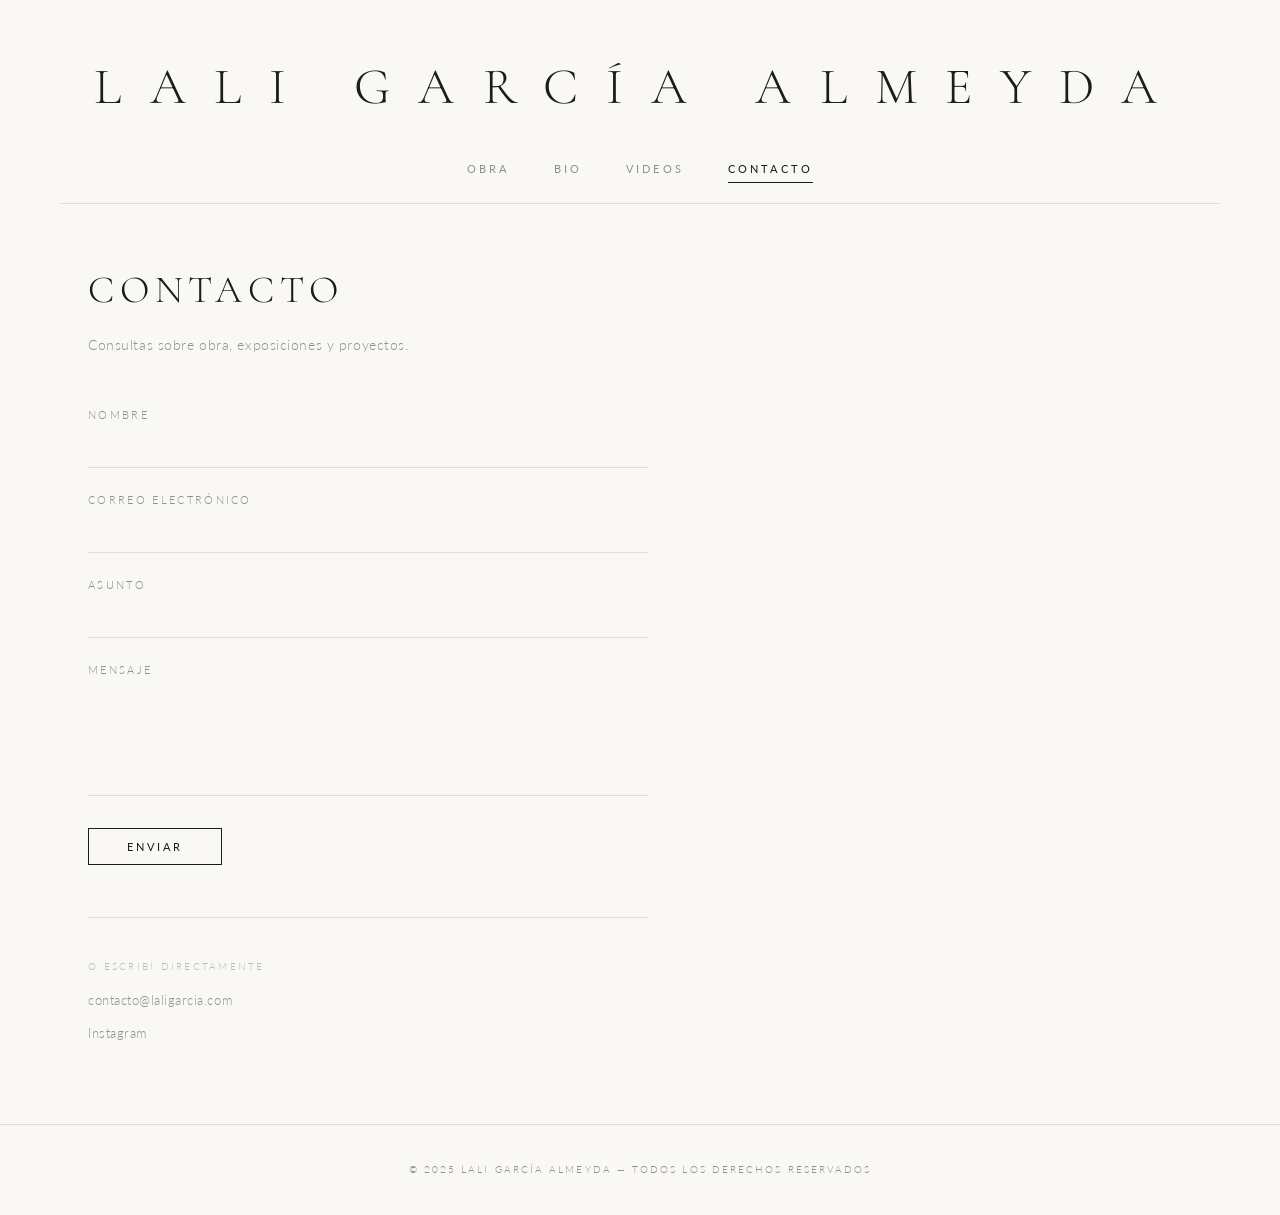
<file: contacto.html>
<!DOCTYPE html>
<html lang="es">
<head>
  <meta charset="UTF-8">
  <meta name="viewport" content="width=device-width, initial-scale=1.0">
  <title>Lali García Almeyda — Contacto</title>
  <meta name="description" content="Contacto con Lali García Almeyda, pintora figurativa.">
<link rel="stylesheet" href="css/style.css">
</head>
<body data-page="contacto">

<header>
  <a class="site-title" href="index.html">Lali García Almeyda</a>
  <button class="menu-toggle" id="menu-toggle" aria-label="Abrir menú" aria-expanded="false">&#9776;</button>
  <nav id="main-nav">
    <a href="index.html">Obra</a>
    <a href="bio.html">Bio</a>
    <a href="videos.html">Videos</a>
    <a href="contacto.html" class="active">Contacto</a>
  </nav>
</header>

<main>
  <div class="contact-wrap">

    <div class="contact-intro">
      <h2>Contacto</h2>
      <p>Consultas sobre obra, exposiciones y proyectos.</p>
    </div>

    <form class="contact-form" action="#" method="POST" id="contact-form">
      <div class="form-group">
        <label for="nombre">Nombre</label>
        <input type="text" id="nombre" name="nombre" autocomplete="name" required>
      </div>
      <div class="form-group">
        <label for="email">Correo electrónico</label>
        <input type="email" id="email" name="email" autocomplete="email" required>
      </div>
      <div class="form-group">
        <label for="asunto">Asunto</label>
        <input type="text" id="asunto" name="asunto">
      </div>
      <div class="form-group">
        <label for="mensaje">Mensaje</label>
        <textarea id="mensaje" name="mensaje" required></textarea>
      </div>
      <button type="submit" class="submit-btn">Enviar</button>
    </form>

    <div class="contact-links" id="contact-links">
      <span class="contact-label">O escribí directamente</span>
      <!-- renderizado por JS desde content/meta.json -->
    </div>

  </div>
</main>

<footer>
  <p>&copy; 2025 Lali García Almeyda &mdash; Todos los derechos reservados</p>
</footer>

<script src="js/main.js"></script>
</body>
</html>
</file>
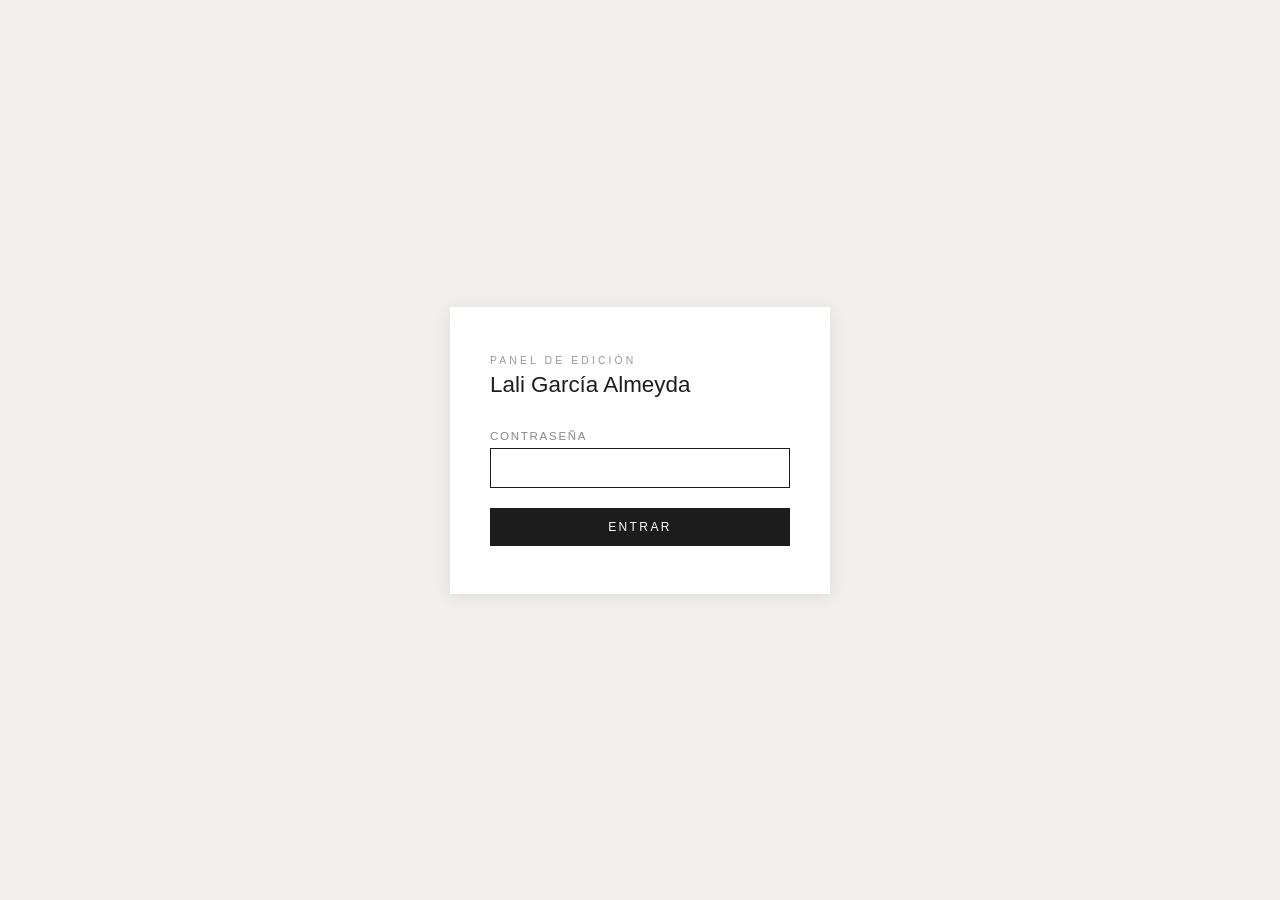
<file: admin/login.html>
<!DOCTYPE html>
<html lang="es">
<head>
  <meta charset="UTF-8">
  <meta name="viewport" content="width=device-width, initial-scale=1.0">
  <title>Admin — Lali García Almeyda</title>
  <style>
    *, *::before, *::after { box-sizing: border-box; margin: 0; padding: 0; }
    body {
      font-family: -apple-system, BlinkMacSystemFont, 'Segoe UI', sans-serif;
      background: #f0efec;
      min-height: 100vh;
      display: flex;
      align-items: center;
      justify-content: center;
      padding: 20px;
    }
    .card {
      background: #fff;
      padding: 48px 40px;
      width: 100%;
      max-width: 380px;
      box-shadow: 0 2px 16px rgba(0,0,0,0.08);
    }
    .logo {
      font-size: 0.65rem;
      letter-spacing: 0.3em;
      text-transform: uppercase;
      color: #999;
      margin-bottom: 6px;
    }
    h1 {
      font-size: 1.4rem;
      font-weight: 500;
      color: #1c1c1c;
      margin-bottom: 32px;
    }
    label {
      display: block;
      font-size: 0.72rem;
      letter-spacing: 0.15em;
      text-transform: uppercase;
      color: #888;
      margin-bottom: 6px;
    }
    input[type=password] {
      width: 100%;
      padding: 10px 12px;
      border: 1px solid #ddd;
      font-size: 1rem;
      color: #1c1c1c;
      outline: none;
      margin-bottom: 20px;
    }
    input[type=password]:focus { border-color: #1c1c1c; }
    button {
      width: 100%;
      padding: 12px;
      background: #1c1c1c;
      color: #fff;
      border: none;
      font-size: 0.75rem;
      letter-spacing: 0.2em;
      text-transform: uppercase;
      cursor: pointer;
    }
    button:hover { background: #333; }
    .error {
      display: none;
      background: #fdf0f0;
      border: 1px solid #f0c0c0;
      color: #c0392b;
      padding: 10px 12px;
      font-size: 0.85rem;
      margin-bottom: 16px;
    }
  </style>
</head>
<body>
  <div class="card">
    <p class="logo">Panel de edición</p>
    <h1>Lali García Almeyda</h1>
    <div class="error" id="error-msg">Contraseña incorrecta. Intentá de nuevo.</div>
    <form method="POST" action="/admin/login">
      <label for="password">Contraseña</label>
      <input type="password" id="password" name="password" autofocus autocomplete="current-password">
      <button type="submit">Entrar</button>
    </form>
  </div>
  <script>
    if (new URLSearchParams(location.search).get('error')) {
      document.getElementById('error-msg').style.display = 'block';
    }
  </script>
</body>
</html>
</file>
<file: css/style.css>
@import url('https://fonts.googleapis.com/css2?family=Cormorant+Garamond:ital,wght@0,300;0,400;0,500;1,300;1,400;1,500&family=Lato:wght@300;400;700&display=swap');

*, *::before, *::after {
  box-sizing: border-box;
  margin: 0;
  padding: 0;
}

:root {
  --bg: #f9f8f5;
  --text: #1c1c1c;
  --text-light: #909090;
  --accent: #8b7355;
  --border: #e2dfd9;
  --white: #ffffff;
}

html { scroll-behavior: smooth; }

body {
  font-family: 'Lato', sans-serif;
  background-color: var(--bg);
  color: var(--text);
  font-weight: 300;
  line-height: 1.7;
}

/* ─── HEADER ─── */

header {
  padding: 44px 60px 0;
  text-align: center;
  position: relative;
}

.site-title {
  font-family: 'Cormorant Garamond', serif;
  font-size: clamp(1.9rem, 4.5vw, 3.2rem);
  font-weight: 300;
  letter-spacing: 0.55em;
  text-transform: uppercase;
  text-decoration: none;
  color: var(--text);
  display: block;
  margin-bottom: 28px;
  transition: color 0.2s;
}

.site-title:hover { color: var(--accent); }

/* ─── NAV ─── */

nav {
  display: flex;
  justify-content: center;
  gap: 44px;
  padding-bottom: 20px;
  border-bottom: 1px solid var(--border);
}

nav a {
  font-size: 0.7rem;
  font-weight: 400;
  letter-spacing: 0.28em;
  text-transform: uppercase;
  text-decoration: none;
  color: var(--text-light);
  padding-bottom: 4px;
  border-bottom: 1px solid transparent;
  transition: color 0.2s, border-color 0.2s;
}

nav a:hover,
nav a.active {
  color: var(--text);
  border-bottom-color: var(--text);
}

.menu-toggle {
  display: none;
  background: none;
  border: none;
  cursor: pointer;
  color: var(--text);
  font-size: 1.5rem;
  position: absolute;
  right: 24px;
  top: 50px;
  line-height: 1;
}

/* ─── MAIN ─── */

main {
  max-width: 1200px;
  margin: 0 auto;
  padding: 54px 48px 80px;
}

/* ─── YEAR TABS ─── */

.year-tabs {
  display: flex;
  gap: 0;
  margin-bottom: 50px;
  border-bottom: 1px solid var(--border);
}

.tab-btn {
  background: none;
  border: none;
  border-bottom: 2px solid transparent;
  margin-bottom: -1px;
  padding: 8px 28px 10px;
  font-family: 'Lato', sans-serif;
  font-size: 0.7rem;
  font-weight: 400;
  letter-spacing: 0.22em;
  text-transform: uppercase;
  color: var(--text-light);
  cursor: pointer;
  transition: color 0.2s;
}

.tab-btn:hover { color: var(--text); }

.tab-btn.active {
  color: var(--text);
  border-bottom-color: var(--text);
}

/* ─── OBRA GRID ─── */

.obra-section { display: none; }
.obra-section.active { display: block; }

.obra-grid {
  display: grid;
  grid-template-columns: repeat(auto-fill, minmax(270px, 1fr));
  gap: 32px;
}

.obra-item {
  cursor: pointer;
}

.obra-item:hover .obra-img-wrap img {
  transform: scale(1.04);
}

.obra-img-wrap {
  overflow: hidden;
  background: #dedad4;
}

.obra-img-wrap img {
  width: 100%;
  height: 100%;
  object-fit: cover;
  display: block;
  transition: transform 0.55s ease;
}

.portrait { aspect-ratio: 3 / 4; }
.landscape { aspect-ratio: 4 / 3; }
.square { aspect-ratio: 1 / 1; }

.obra-caption {
  padding: 11px 2px 6px;
}

.obra-caption .title {
  font-family: 'Cormorant Garamond', serif;
  font-size: 1rem;
  font-style: italic;
  font-weight: 400;
  display: block;
}

.obra-caption .meta {
  font-size: 0.7rem;
  color: var(--text-light);
  letter-spacing: 0.04em;
  margin-top: 2px;
  display: block;
}

/* ─── LIGHTBOX ─── */

.lightbox {
  display: none;
  position: fixed;
  inset: 0;
  background: rgba(14, 12, 10, 0.93);
  z-index: 1000;
  justify-content: center;
  align-items: center;
  padding: 50px 80px;
}

.lightbox.open { display: flex; }

.lightbox-inner {
  position: relative;
  display: flex;
  flex-direction: column;
  align-items: center;
  max-width: 82vw;
}

.lightbox-inner img {
  max-height: 76vh;
  max-width: 100%;
  object-fit: contain;
  display: block;
  box-shadow: 0 8px 40px rgba(0,0,0,0.5);
}

.lightbox-caption {
  color: #ccc9c3;
  margin-top: 18px;
  font-family: 'Cormorant Garamond', serif;
  font-size: 1.05rem;
  font-style: italic;
  text-align: center;
}

.lightbox-close {
  position: absolute;
  top: -44px;
  right: -4px;
  background: none;
  border: none;
  color: #aaa;
  font-size: 2rem;
  cursor: pointer;
  line-height: 1;
  transition: color 0.2s;
}

.lightbox-close:hover { color: #fff; }

.lightbox-nav {
  position: fixed;
  top: 50%;
  transform: translateY(-50%);
  background: none;
  border: none;
  color: #888;
  font-size: 1.6rem;
  cursor: pointer;
  padding: 16px 20px;
  transition: color 0.2s;
}

.lightbox-nav:hover { color: #fff; }
#lb-prev { left: 16px; }
#lb-next { right: 16px; }

/* ─── BIO PAGE ─── */

.bio-layout {
  display: grid;
  grid-template-columns: 340px 1fr;
  gap: 64px;
  align-items: start;
}

.bio-photo {
  background: #dedad4;
  aspect-ratio: 3 / 4;
  overflow: hidden;
}

.bio-photo img {
  width: 100%;
  height: 100%;
  object-fit: cover;
  display: block;
}

.bio-content {}

.bio-name {
  font-family: 'Cormorant Garamond', serif;
  font-size: clamp(1.9rem, 3vw, 2.6rem);
  font-weight: 300;
  letter-spacing: 0.12em;
  margin-bottom: 28px;
  line-height: 1.2;
}

.bio-content p {
  font-size: 0.92rem;
  color: #444;
  line-height: 1.9;
  margin-bottom: 16px;
}

.bio-content h3 {
  font-family: 'Lato', sans-serif;
  font-size: 0.68rem;
  letter-spacing: 0.25em;
  text-transform: uppercase;
  color: var(--text-light);
  margin: 34px 0 14px;
}

.expo-list {
  list-style: none;
}

.expo-list li {
  font-size: 0.88rem;
  color: #444;
  padding: 7px 0;
  border-bottom: 1px solid var(--border);
  display: flex;
  gap: 16px;
}

.expo-list li .year {
  color: var(--text-light);
  min-width: 36px;
  font-size: 0.78rem;
  padding-top: 1px;
}

.bio-cv-link {
  display: inline-flex;
  align-items: center;
  gap: 8px;
  margin-top: 32px;
  font-size: 0.7rem;
  letter-spacing: 0.25em;
  text-transform: uppercase;
  color: var(--text);
  text-decoration: none;
  border-bottom: 1px solid var(--text);
  padding-bottom: 3px;
  transition: color 0.2s, border-color 0.2s;
}

.bio-cv-link:hover {
  color: var(--accent);
  border-color: var(--accent);
}

/* ─── VIDEOS PAGE ─── */

.videos-grid {
  display: grid;
  grid-template-columns: repeat(auto-fill, minmax(320px, 1fr));
  gap: 44px;
}

.video-item {}

.video-embed-wrap {
  position: relative;
  padding-bottom: 56.25%;
  background: #1e1c19;
  overflow: hidden;
}

.video-embed-wrap iframe {
  position: absolute;
  inset: 0;
  width: 100%;
  height: 100%;
}

.video-placeholder {
  position: absolute;
  inset: 0;
  display: flex;
  flex-direction: column;
  align-items: center;
  justify-content: center;
  background: #1e1c19;
  color: #777;
  text-decoration: none;
  transition: background 0.25s;
}

.video-placeholder:hover {
  background: #2a2824;
}

.play-icon {
  width: 54px;
  height: 54px;
  border: 1.5px solid #666;
  border-radius: 50%;
  display: flex;
  align-items: center;
  justify-content: center;
  margin-bottom: 14px;
}

.play-icon::after {
  content: '';
  border-left: 18px solid #777;
  border-top: 11px solid transparent;
  border-bottom: 11px solid transparent;
  margin-left: 5px;
}

.video-placeholder span {
  font-size: 0.68rem;
  letter-spacing: 0.2em;
  text-transform: uppercase;
}

.video-meta {
  padding: 14px 2px 8px;
}

.video-meta .title {
  font-family: 'Cormorant Garamond', serif;
  font-size: 1.05rem;
  font-style: italic;
  display: block;
}

.video-meta .info {
  font-size: 0.7rem;
  color: var(--text-light);
  letter-spacing: 0.04em;
  margin-top: 3px;
}

/* ─── CONTACT PAGE ─── */

.contact-wrap {
  max-width: 560px;
}

.contact-intro {
  margin-bottom: 50px;
}

.contact-intro h2 {
  font-family: 'Cormorant Garamond', serif;
  font-size: clamp(1.8rem, 3vw, 2.4rem);
  font-weight: 300;
  letter-spacing: 0.15em;
  text-transform: uppercase;
  margin-bottom: 10px;
}

.contact-intro p {
  font-size: 0.88rem;
  color: var(--text-light);
  letter-spacing: 0.04em;
}

.contact-form {
  display: flex;
  flex-direction: column;
  gap: 24px;
}

.form-group {
  display: flex;
  flex-direction: column;
  gap: 6px;
}

.form-group label {
  font-size: 0.66rem;
  letter-spacing: 0.22em;
  text-transform: uppercase;
  color: var(--text-light);
}

.form-group input,
.form-group textarea {
  background: none;
  border: none;
  border-bottom: 1px solid var(--border);
  padding: 9px 0;
  font-family: 'Lato', sans-serif;
  font-size: 0.92rem;
  font-weight: 300;
  color: var(--text);
  outline: none;
  resize: none;
  width: 100%;
  transition: border-color 0.2s;
}

.form-group input:focus,
.form-group textarea:focus {
  border-bottom-color: var(--text);
}

.form-group textarea { height: 110px; }

.submit-btn {
  align-self: flex-start;
  margin-top: 8px;
  background: none;
  border: 1px solid var(--text);
  padding: 11px 38px;
  font-family: 'Lato', sans-serif;
  font-size: 0.68rem;
  letter-spacing: 0.28em;
  text-transform: uppercase;
  cursor: pointer;
  color: var(--text);
  transition: background 0.22s, color 0.22s;
}

.submit-btn:hover {
  background: var(--text);
  color: var(--bg);
}

.contact-links {
  margin-top: 52px;
  padding-top: 40px;
  border-top: 1px solid var(--border);
  display: flex;
  flex-direction: column;
  gap: 10px;
}

.contact-links a {
  font-size: 0.82rem;
  color: var(--text-light);
  text-decoration: none;
  letter-spacing: 0.04em;
  transition: color 0.2s;
}

.contact-links a:hover { color: var(--text); }

.contact-label {
  font-size: 0.64rem;
  letter-spacing: 0.22em;
  text-transform: uppercase;
  color: #bbb;
  margin-bottom: 4px;
  display: block;
}

/* ─── FOOTER ─── */

footer {
  text-align: center;
  padding: 36px 60px;
  border-top: 1px solid var(--border);
  font-size: 0.65rem;
  letter-spacing: 0.2em;
  text-transform: uppercase;
  color: var(--text-light);
}

/* ─── RESPONSIVE ─── */

@media (max-width: 860px) {
  .bio-layout {
    grid-template-columns: 1fr;
    gap: 36px;
  }
  .bio-photo {
    max-height: 380px;
    aspect-ratio: auto;
  }
}

@media (max-width: 640px) {
  header {
    padding: 28px 24px 0;
    text-align: left;
  }

  .site-title {
    font-size: 1.6rem;
    letter-spacing: 0.35em;
    margin-bottom: 0;
  }

  .menu-toggle { display: block; }

  nav {
    flex-direction: column;
    align-items: flex-start;
    gap: 18px;
    padding: 28px 24px;
    display: none;
  }

  nav.open { display: flex; }

  main {
    padding: 36px 20px 60px;
  }

  .obra-grid {
    grid-template-columns: repeat(2, 1fr);
    gap: 16px;
  }

  .year-tabs {
    overflow-x: auto;
    -webkit-overflow-scrolling: touch;
  }

  .videos-grid {
    grid-template-columns: 1fr;
  }

  .lightbox {
    padding: 20px;
  }

  #lb-prev { left: 4px; }
  #lb-next { right: 4px; }

  footer { padding: 28px 20px; }
}
</file>
